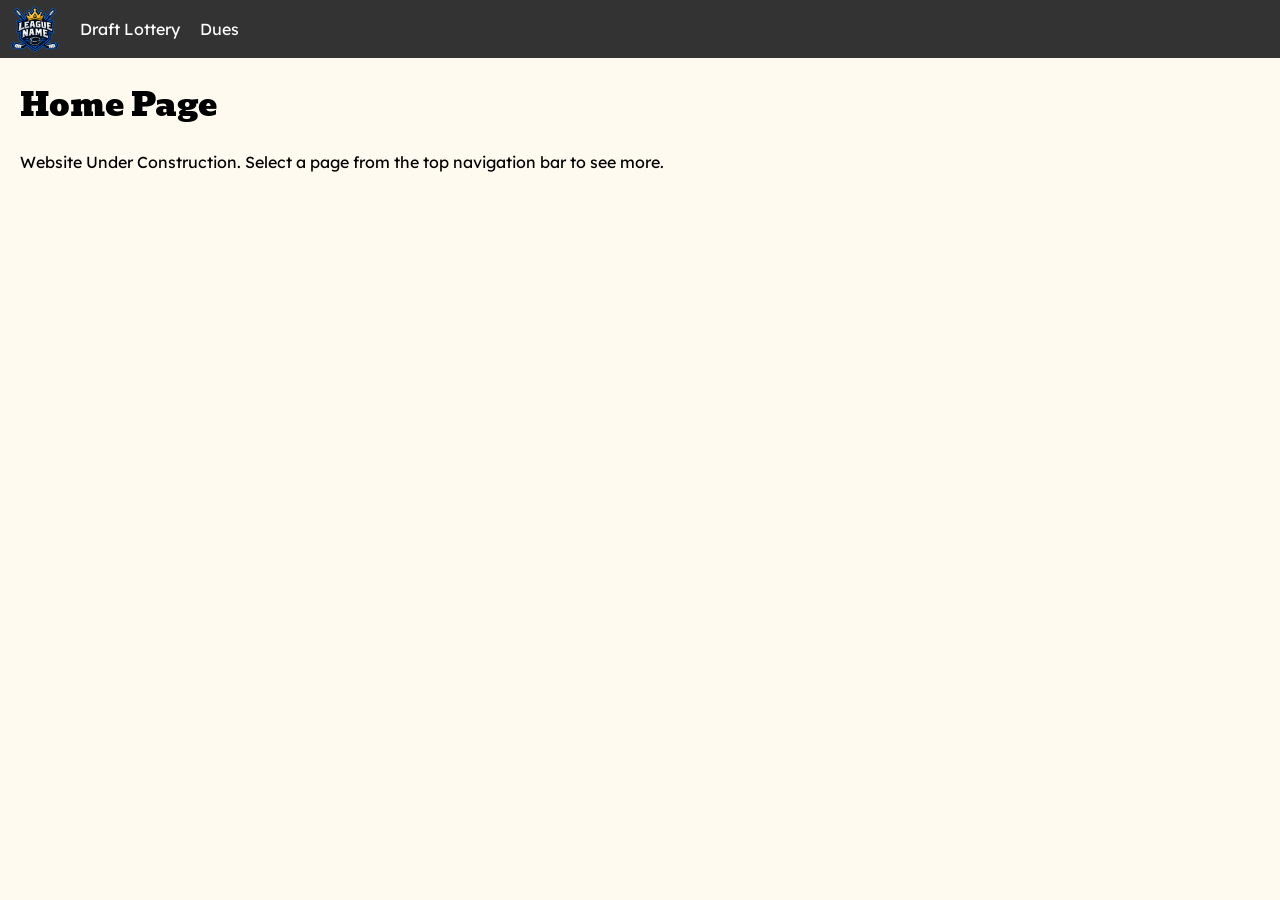
<file: index.html>
<!doctype html>
<html lang="en">
  <head>
    <meta charset="UTF-8" />
    <meta name="viewport" content="width=device-width, initial-scale=1.0" />
    <title>Home Page</title>
    <link rel="stylesheet" href="styles.css" />

    <link rel="stylesheet" href="general-styles.css" />
    <link rel="preconnect" href="https://fonts.googleapis.com" />
    <link rel="preconnect" href="https://fonts.gstatic.com" crossorigin />
    <link
      href="https://fonts.googleapis.com/css2?family=Bevan:ital@0;1&family=Lexend:wght@100..900&display=swap"
      rel="stylesheet"
    />
  </head>
  <body>
    <div class="navbar"></div>
    <div class="page">
      <h1 class="bevan-regular">Home Page</h1>
      <p>
        Website Under Construction. Select a page from the top navigation bar to
        see more.
      </p>
    </div>
  </body>
  <script src="https://ajax.googleapis.com/ajax/libs/jquery/3.7.1/jquery.min.js"></script>
  <script src="index.js" charset="utf-8"></script>
</html>
</file>
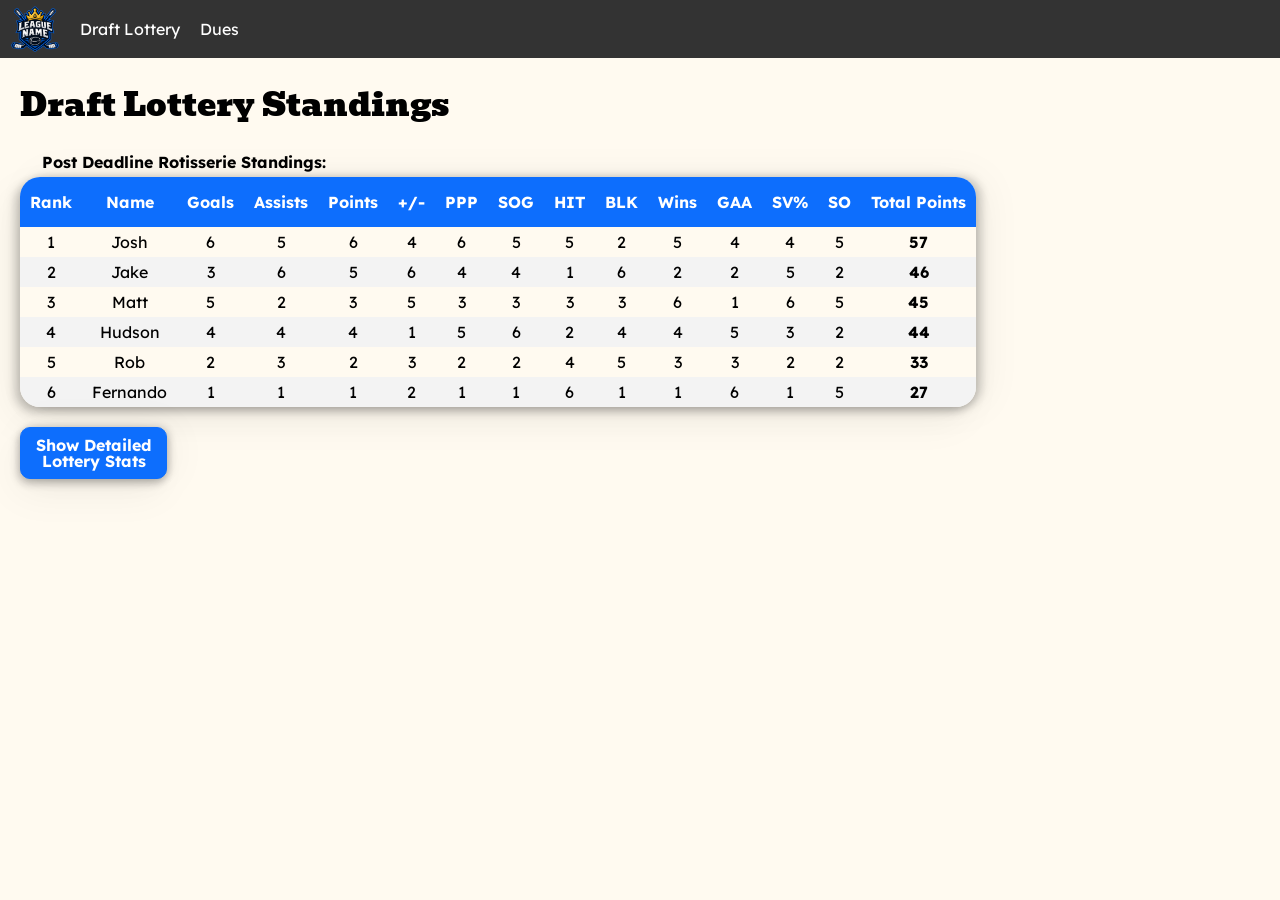
<file: 4-1-Lottery-Standings.html>
<!doctype html>
<html lang="en">
  <head>
    <meta charset="UTF-8" />
    <meta name="viewport" content="width=device-width, initial-scale=1.0" />
    <title>Lottery Official</title>
    <link rel="stylesheet" href="styles.css" />
    <link rel="stylesheet" href="general-styles.css" />
    <link rel="preconnect" href="https://fonts.googleapis.com" />
    <link rel="preconnect" href="https://fonts.gstatic.com" crossorigin />
    <link
      href="https://fonts.googleapis.com/css2?family=Bevan:ital@0;1&family=Lexend:wght@100..900&display=swap"
      rel="stylesheet"
    />
  </head>
  <body>
    <div class="navbar"></div>
    <div class="page">
      <div id="final-standings">
        <h1 class="bevan-regular">Draft Lottery Standings</h1>
        <p class="table-caption-2">
          Post Deadline Rotisserie Standings:<span
            id="lottery-standings"
          ></span>
        </p>
        <table class="styled-table normal-table" id="lottery-standings-table">
          <thead class="heading-table">
            <tr>
              <th>Rank</th>
              <th>Name</th>
              <th>Goals</th>
              <th>Assists</th>
              <th>Points</th>
              <th>+/-</th>
              <th>PPP</th>
              <th>SOG</th>
              <th>HIT</th>
              <th>BLK</th>
              <th>Wins</th>
              <th>GAA</th>
              <th>SV%</th>
              <th>SO</th>
              <th>Total Points</th>
            </tr>
          </thead>
          <tbody id="lottery-standings-data"></tbody>
        </table>
      </div>
      <div id="detailed-stats">
        <button class="collapsible button-65" id="collapse-button">
          Show Detailed Lottery Stats
        </button>
        <div class="collapsed-stats" style="display: none">
          <p class="table-caption-2">
            Post Deadline Rotisserie Stats:<span id="lottery-stats"></span>
          </p>
          <table class="styled-table normal-table" id="lottery-stats-table">
            <thead class="heading-table">
              <tr>
                <th>Name</th>
                <th>Skater GP</th>
                <th>Goalie GP</th>
                <th>Total GP</th>
                <th>Goals</th>
                <th>Assists</th>
                <th>Points</th>
                <th>+/-</th>
                <th>PPP</th>
                <th>SOG</th>
                <th>HIT</th>
                <th>BLK</th>
                <th>Wins</th>
                <th>SA</th>
                <th>GA</th>
                <th>Mins</th>
                <th>GAA</th>
                <th>SV%</th>
                <th>SO</th>
              </tr>
            </thead>
            <tbody id="lottery-stats-data"></tbody>
          </table>
          <p class="table-caption-2">
            Deadline Rotisserie Stats:<span id="deadline-stats"></span>
          </p>
          <table class="styled-table normal-table" id="deadline-stats-table">
            <thead class="heading-table">
              <tr>
                <th>Name</th>
                <th>Skater GP</th>
                <th>Goalie GP</th>
                <th>Total GP</th>
                <th>Goals</th>
                <th>Assists</th>
                <th>Points</th>
                <th>+/-</th>
                <th>PPP</th>
                <th>SOG</th>
                <th>HIT</th>
                <th>BLK</th>
                <th>Wins</th>
                <th>SA</th>
                <th>GA</th>
                <th>Mins</th>
                <th>GAA</th>
                <th>SV%</th>
                <th>SO</th>
              </tr>
            </thead>
            <tbody id="deadline-stats-data"></tbody>
          </table>
          <p class="table-caption-2">
            End of Season Rotisserie Stats:<span id="final-stats"></span>
          </p>
          <table class="styled-table normal-table" id="final-stats-table">
            <thead class="heading-table">
              <tr>
                <th>Name</th>
                <th>Skater GP</th>
                <th>Goalie GP</th>
                <th>Total GP</th>
                <th>Goals</th>
                <th>Assists</th>
                <th>Points</th>
                <th>+/-</th>
                <th>PPP</th>
                <th>SOG</th>
                <th>HIT</th>
                <th>BLK</th>
                <th>Wins</th>
                <th>SA</th>
                <th>GA</th>
                <th>Mins</th>
                <th>GAA</th>
                <th>SV%</th>
                <th>SO</th>
              </tr>
            </thead>
            <tbody id="final-stats-data"></tbody>
          </table>
        </div>
      </div>
    </div>
  </body>
  <script src="https://ajax.googleapis.com/ajax/libs/jquery/3.7.1/jquery.min.js"></script>
  <script src="index.js" charset="utf-8"></script>
  <script src="lottery-standings.js" charset="utf-8"></script>
</html>
</file>
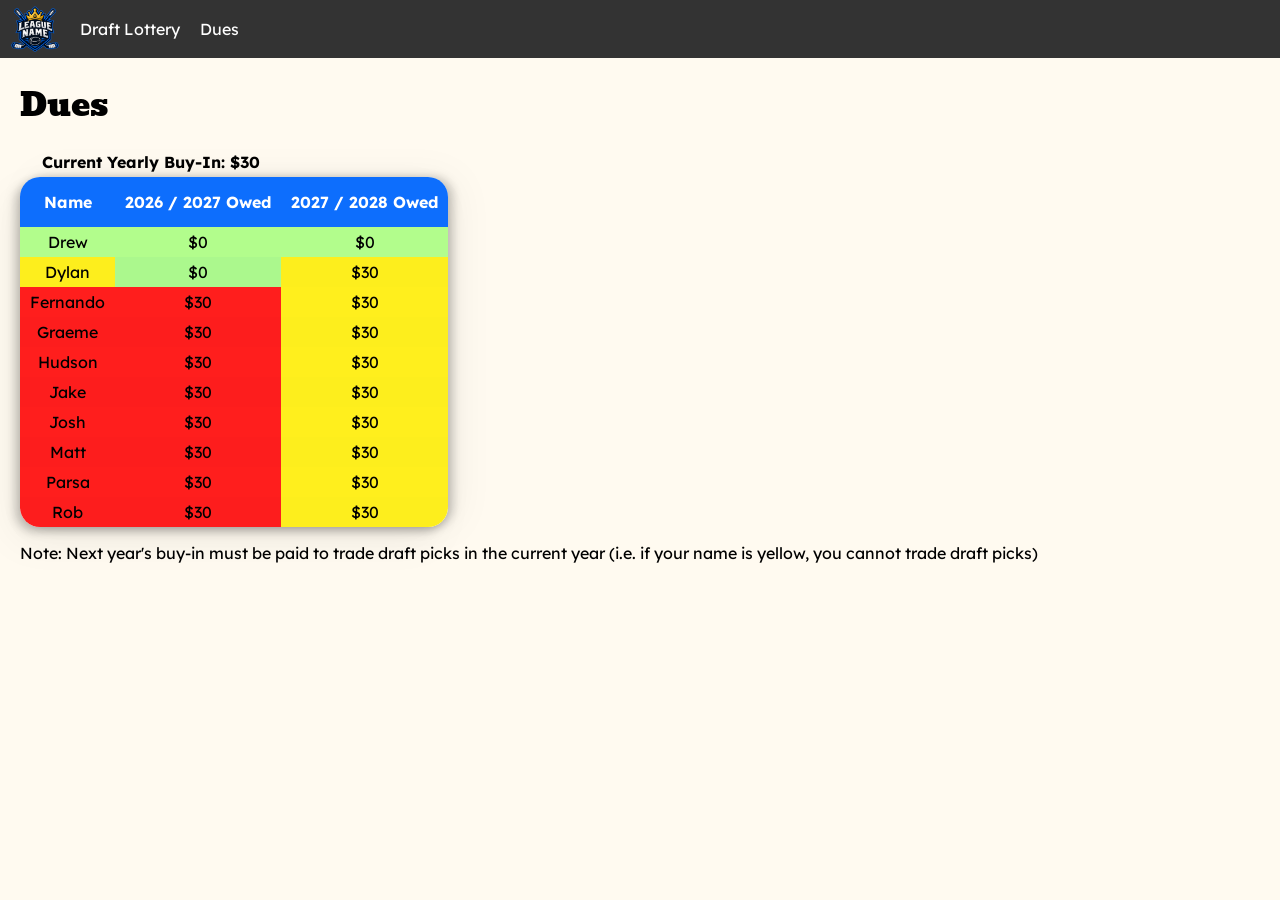
<file: 5-Dues.html>
<!doctype html>
<html lang="en">
  <head>
    <meta charset="UTF-8" />
    <meta name="viewport" content="width=device-width, initial-scale=1.0" />
    <title>Dues</title>
    <link rel="stylesheet" href="styles.css" />

    <link rel="stylesheet" href="general-styles.css" />
    <link rel="preconnect" href="https://fonts.googleapis.com" />
    <link rel="preconnect" href="https://fonts.gstatic.com" crossorigin />
    <link
      href="https://fonts.googleapis.com/css2?family=Bevan:ital@0;1&family=Lexend:wght@100..900&display=swap"
      rel="stylesheet"
    />
  </head>
  <body>
    <div class="navbar"></div>
    <div class="page">
      <h1 class="bevan-regular">Dues</h1>
      <p class="table-caption-2">
        Current Yearly Buy-In: <span id="buy-in"></span>
      </p>
      <table class="styled-table normal-table" id="dues-table">
        <thead class="heading-table">
          <tr>
            <th>Name</th>
            <th>2026 / 2027 Owed</th>
            <th>2027 / 2028 Owed</th>
          </tr>
        </thead>
        <tbody id="dues-list"></tbody>
      </table>
      <p>
        Note: Next year's buy-in must be paid to trade draft picks in the
        current year (i.e. if your name is yellow, you cannot trade draft picks)
      </p>
    </div>
  </body>
  <script src="https://ajax.googleapis.com/ajax/libs/jquery/3.7.1/jquery.min.js"></script>
  <script src="./index.js" charset="utf-8"></script>
  <script src="./dues.js" charset="utf-8"></script>
</html>
</file>
<file: styles.css>
.bevan-regular {
  font-family: "Bevan", serif;
  font-weight: 400;
  font-style: normal;
}

body,
input,
button {
  font-family: "Lexend", sans-serif;
  font-optical-sizing: auto;
  font-weight: 400;
  font-style: normal;
}

/* Navbar start */
.header {
  position: fixed;
  top: 0;
  left: 0;
  /* z-index: 1000; */
  z-index: 5;
  width: 100%;
}

.navbar {
  overflow: hidden;
  background-color: #333;
}

.navbar a {
  float: left;
  display: block;
  font-size: 16px;
  /* color: white; */
  text-align: center;
  padding: 4px 10px;
  text-decoration: none;
  height: 50px;
  line-height: 50px;
}

.dropdown {
  float: left;
  overflow: hidden;
}

.dropdown .dropbtn {
  font-size: 16px;
  border: none;
  outline: none;
  /* color: white; */
  padding: 4px 10px;
  background-color: inherit;
  font-family: inherit;
  margin: 0;
  height: 50px;
  line-height: 50px;
}

.navbar a:hover,
.dropdown:hover .dropbtn {
  background-color: #0d6dfd8c;
}

.dropdown-content {
  display: none;
  position: absolute;
  background-color: #f9f9f9;
  min-width: 160px;
  box-shadow: 0px 8px 16px 0px rgba(0, 0, 0, 0.2);
  z-index: 5;
}

.dropdown-content a {
  float: none;
  /* color: black; */
  padding: 12px 16px;
  text-decoration: none;
  display: block;
  text-align: left;
}

.dropdown-content a:hover {
  background-color: #ddd;
}

.dropdown:hover .dropdown-content {
  display: block;
}
/* Navbar end */

body {
  background-color: floralwhite;
  margin: 0;
}

.not-active {
  color: red;
}

.active {
  color: white;
}

.dropdown-content .active {
  color: black;
}

.table-caption-2,
caption {
  font-weight: 700;
  margin-bottom: 5px;
  padding-left: 22px;
  /* text-align: center; */
}

.styled-table {
  border-collapse: separate;
  border-spacing: 0;
  box-shadow:
    -5px 5px 10px rgba(0, 0, 0, 0.2),
    5px 0px 10px rgba(0, 0, 0, 0.2),
    -10px 15px 40px rgba(0, 0, 0, 0.05),
    10px 0px 40px rgba(0, 0, 0, 0.05);
  text-align: center;
  border-radius: 20px;
  /* match to specific radius */
  word-wrap: break-word;
  white-space: normal;
}

.styled-table thead tr:first-of-type th:first-of-type {
  border-top-left-radius: 20px;
}

.styled-table thead tr:first-of-type th:last-of-type {
  border-top-right-radius: 20px;
}

.normal-table tbody:last-of-type tr:last-of-type td:first-of-type {
  border-bottom-left-radius: 20px;
}

.normal-table tbody:last-of-type tr:last-of-type td:last-of-type {
  border-bottom-right-radius: 20px;
}

.styled-table th,
.styled-table td {
  padding: 5px 10px;
}

.styled-table tbody tr {
  border-bottom: 1px solid #dddddd;
}

.styled-table tbody tr:nth-of-type(even) {
  background-color: #f3f3f3;
}

.styled-table tr th:nth-child(1) {
  height: 40px;
}

.heading-table {
  color: white;
  background-color: #0d6efd;
}

#lottery-standings-data td:nth-child(15) {
  font-weight: bold;
}

#collapse-button {
  margin-top: 20px;
}

/* buttons */
.button-65 {
  appearance: none;
  backface-visibility: hidden;
  background-color: #0d6efd;
  border-radius: 10px;
  /* border-style: none; */
  border: 1px solid #0d6efd;
  box-sizing: content-box;
  color: #ffffff;
  cursor: pointer;
  display: inline-block;
  /* font-family: Inter,-apple-system,system-ui,"Segoe UI",Helvetica,Arial,sans-serif; */
  font-size: 16px;
  font-weight: 700;
  height: 40px;
  width: 125px;
  min-width: 125px;
  max-width: 125px;
  letter-spacing: normal;
  line-height: 1;
  outline: none;
  overflow: hidden;
  padding: 5px 10px;
  margin: 0;
  position: relative;
  text-align: center;
  text-decoration: none;
  transform: translate3d(0, 0, 0);
  transition: all 0.3s;
  user-select: none;
  -webkit-user-select: none;
  touch-action: manipulation;
  vertical-align: top;
  white-space: nowrap;
  /* min-width: 105px; */
  white-space: normal;
  /* word-wrap: break-word; */
  box-shadow:
    -2px 5px 10px rgba(0, 0, 0, 0.2),
    2px 0px 10px rgba(0, 0, 0, 0.2),
    -5px 15px 40px rgba(0, 0, 0, 0.05),
    5px 0px 40px rgba(0, 0, 0, 0.05);
}

.button-65:disabled {
  border: 1px solid #999999;
  background-color: #cccccc;
  color: #666666;
}

.button-65:disabled:hover {
  border: 1px solid #999999;
  background-color: #cccccc;
  box-shadow:
    -5px 5px 10px rgba(0, 0, 0, 0.2),
    5px 0px 10px rgba(0, 0, 0, 0.2),
    -10px 15px 40px rgba(0, 0, 0, 0.05),
    10px 0px 40px rgba(0, 0, 0, 0.05);
  opacity: 1;
  /* transform: translateY(0);
  transition-duration: 0.35s; */
}

.button-65:hover {
  background-color: #1366d6;
  box-shadow:
    -5px 5px 10px rgba(0, 0, 0, 0.2),
    5px 0px 10px rgba(0, 0, 0, 0.2),
    -10px 15px 40px rgba(0, 0, 0, 0.05),
    10px 0px 40px rgba(0, 0, 0, 0.05);
  opacity: 1;
  /* transform: translateY(0);
  transition-duration: 0.35s; */
}

.button-65:hover:after {
  opacity: 0.5;
}

.button-65:active {
  box-shadow:
    0 5px 10px rgba(0, 0, 0, 0.2),
    0 15px 40px rgba(0, 0, 0, 0.05);
  transform: translate(0, 2px);
  transition-duration: 0.35s;
}

.button-65:active:after {
  opacity: 1;
}

.button-65-left {
  border-radius: 10px 0 0 10px;
  border-right: 1px solid black;
}
.button-65-right {
  border-radius: 0 10px 10px 0;
  border-left: 1px solid black;
}
.button-65-top {
  border-radius: 10px 10px 0 0;
  border-bottom: 1px solid black;
}
.button-65-bottom {
  border-radius: 0 0 10px 10px;
  border-top: 1px solid black;
}
.button-65-middle-horiz {
  border-radius: 0;
  border-left: 1px solid black;
  border-right: 1px solid black;
}
.button-65-middle-vert {
  border-radius: 0;
  border-top: 1px solid black;
  border-bottom: 1px solid black;
}
</file>
<file: general-styles.css>
.page {
  padding: 0 20px;
  position: relative;
}

/* table,
th,
td {
  border: 1px solid green;
} */
</file>
